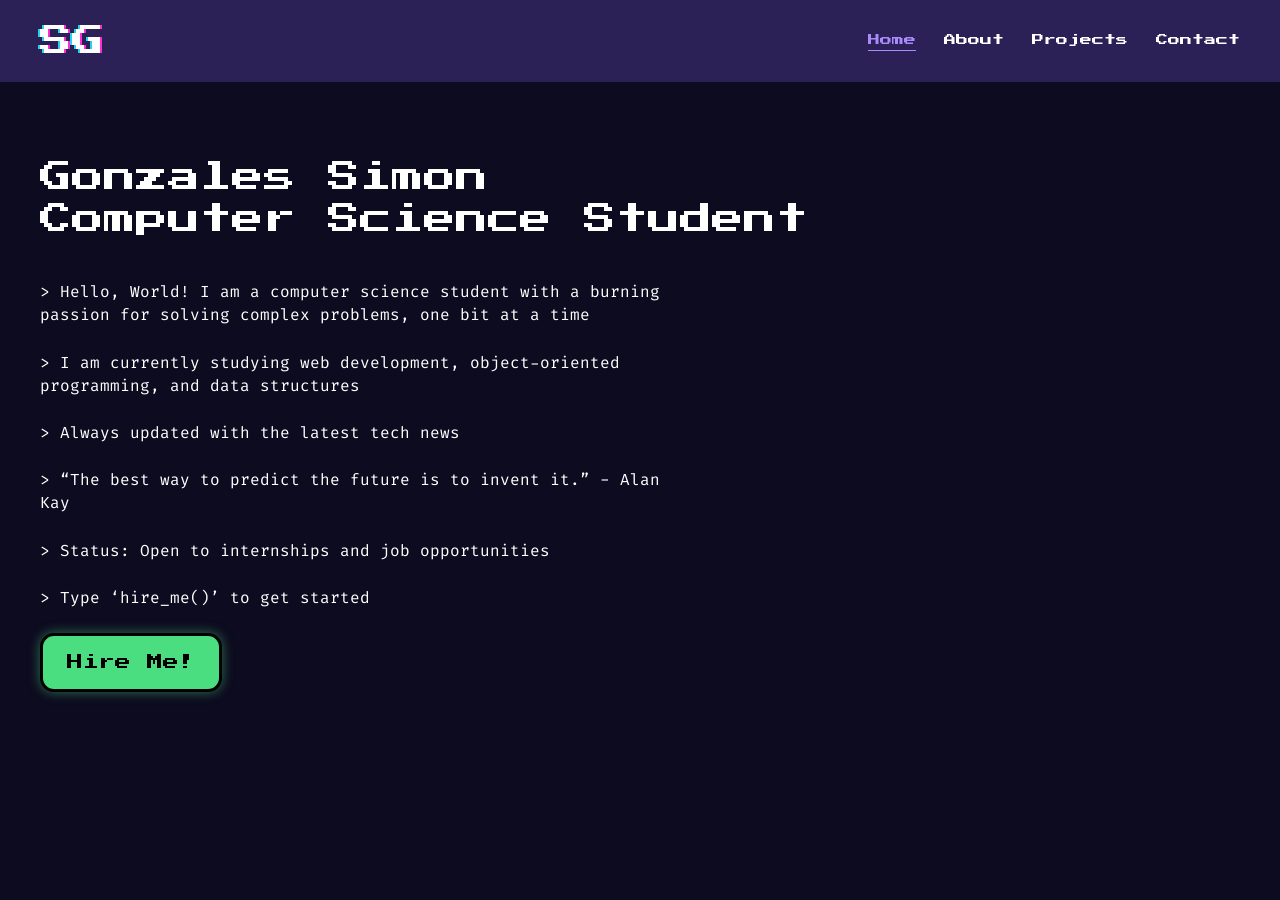
<file: index.html>
<!DOCTYPE html>
<html lang="en">
<head>
  <meta charset="UTF-8">
  <meta name="viewport" content="width=device-width, initial-scale=1.0">
  <title>Home | Simon Gonzales</title>
  <link rel="stylesheet" href="style.css">
</head>
<body>
  <header class="site-header">
    <a href="index.html" class="site-mark" aria-label="Home">SG</a>
    <button class="menu-toggle" id="hamburger" type="button" aria-label="Toggle navigation menu" aria-expanded="false" aria-controls="navLinks">
      <span></span><span></span><span></span>
    </button>
    <nav class="site-nav" id="navLinks" aria-label="Main">
      <a href="index.html" class="site-nav__link is-current" aria-current="page">Home</a>
      <a href="about.html" class="site-nav__link">About</a>
      <a href="projects.html" class="site-nav__link">Projects</a>
      <a href="contact.html" class="site-nav__link">Contact</a>
    </nav>
  </header>

  <main class="page home-page">
    <section class="intro">
      <h1>Gonzales Simon<br>Computer Science<br class="mobile-break"> Student</h1>
      <div class="intro-copy">
        <p>&gt; Hello, World! I am a computer science student with a burning passion for solving complex problems, one bit at a time</p>
        <p>&gt; I am currently studying web development, object-oriented programming, and data structures</p>
        <p>&gt; Always updated with the latest tech news</p>
        <p>&gt; “The best way to predict the future is to invent it.” - Alan Kay</p>
        <p>&gt; Status: Open to internships and job opportunities</p>
        <p>&gt; Type ‘hire_me()’ to get started</p>
      </div>
      <a href="contact.html" class="button button--green">Hire Me!</a>
    </section>
  </main>

  <script src="script.js"></script>
</body>
</html>
</file>
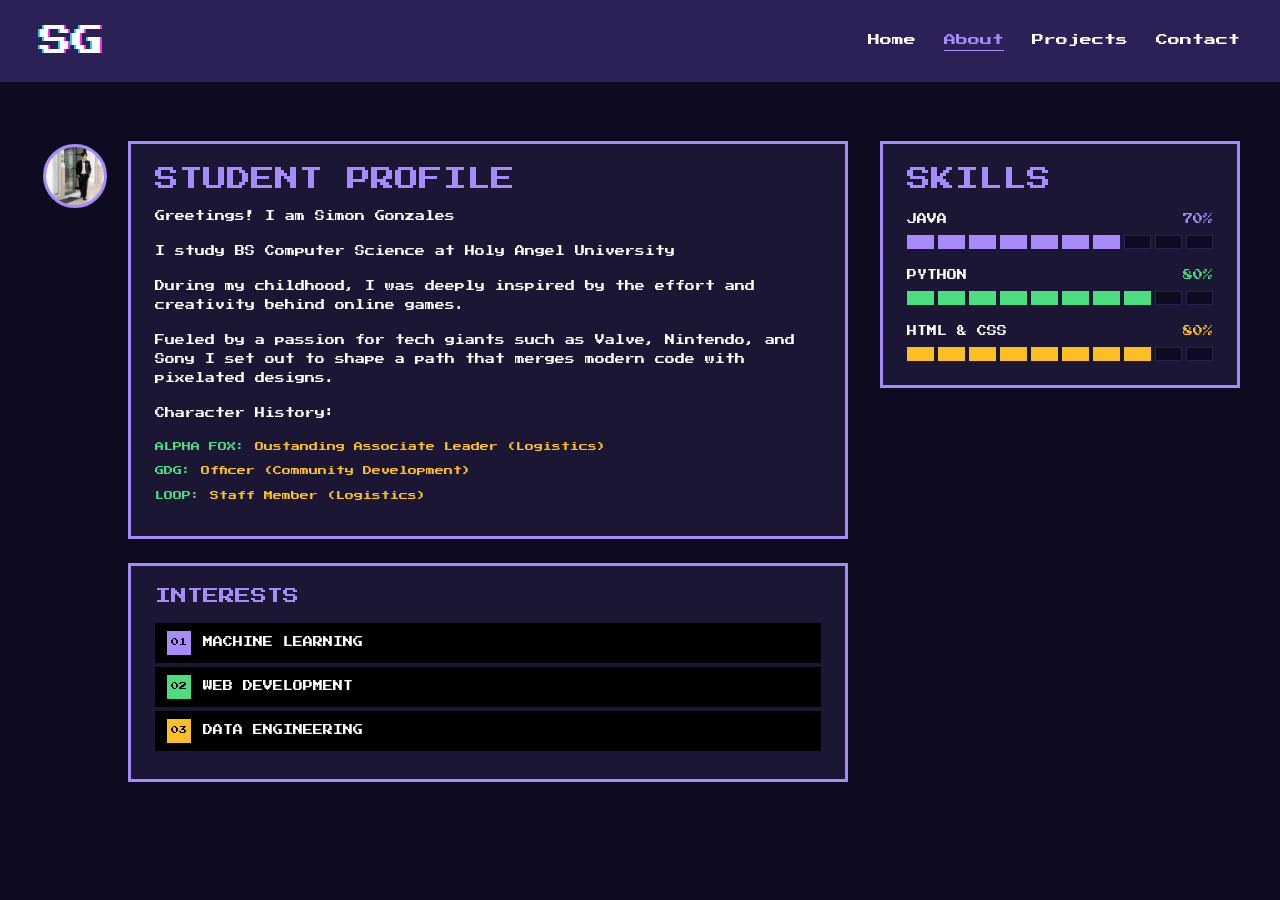
<file: about.html>
<!DOCTYPE html>
<html lang="en">
<head>
  <meta charset="UTF-8">
  <meta name="viewport" content="width=device-width, initial-scale=1.0">
  <title>About | Simon Gonzales</title>
  <link rel="stylesheet" href="style.css">
</head>
<body>
  <header class="site-header">
    <a href="index.html" class="site-mark" aria-label="Simon Gonzales — Home">SG</a>
    <button class="menu-toggle" id="hamburger" type="button" aria-label="Toggle navigation menu" aria-expanded="false" aria-controls="navLinks">
      <span></span><span></span><span></span>
    </button>
    <nav class="site-nav" id="navLinks" aria-label="Main">
      <a href="index.html" class="site-nav__link">Home</a>
      <a href="about.html" class="site-nav__link is-current" aria-current="page">About</a>
      <a href="projects.html" class="site-nav__link">Projects</a>
      <a href="contact.html" class="site-nav__link">Contact</a>
    </nav>
  </header>

  <main class="page">
    <div class="about-layout">
      <div class="about-primary">
        <section class="card bio-card">
          <div class="bio-heading">
            <!-- Replace images/avatar.jpg with your photo -->
            <div class="profile-photo"><img src="images/avatar.jpg" alt="Photo of Simon Gonzales"></div>
            <h2>Student Profile</h2>
          </div>
          <p>Greetings! I am Simon Gonzales</p>
          <p>I study BS Computer Science at Holy Angel University</p>
          <p>During my childhood, I was deeply inspired by the effort and creativity behind online games.</p>
          <p>Fueled by a passion for tech giants such as Valve, Nintendo, and Sony I set out to shape a path that merges modern code with pixelated designs.</p>
          <p class="history-heading">Character History:</p>
          <div class="history-item"><span class="history-item__tag">ALPHA FOX:</span><span class="history-item__role">Oustanding Associate Leader (Logistics)</span></div>
          <div class="history-item"><span class="history-item__tag">GDG:</span><span class="history-item__role">Officer (Community Development)</span></div>
          <div class="history-item"><span class="history-item__tag">LOOP:</span><span class="history-item__role">Staff Member (Logistics)</span></div>
        </section>

        <section class="card interests-card">
          <h2 class="card__title--small">Interests</h2>
          <ul class="interests-list">
            <li class="interest-row"><span class="interest-row__number interest-row__number--violet">01</span>MACHINE LEARNING</li>
            <li class="interest-row"><span class="interest-row__number interest-row__number--green">02</span>WEB DEVELOPMENT</li>
            <li class="interest-row"><span class="interest-row__number interest-row__number--amber">03</span>DATA ENGINEERING</li>
          </ul>
        </section>
      </div>

      <section class="card skills-card">
        <h2>Skills</h2>
        <div class="skill-item">
          <div class="skill-item__label"><span>JAVA</span><span class="skill-item__percent--violet">70%</span></div>
          <div class="skill-meter skill-meter--violet" role="img" aria-label="Java 70 percent"><span class="is-filled"></span><span class="is-filled"></span><span class="is-filled"></span><span class="is-filled"></span><span class="is-filled"></span><span class="is-filled"></span><span class="is-filled"></span><span></span><span></span><span></span></div>
        </div>
        <div class="skill-item">
          <div class="skill-item__label"><span>PYTHON</span><span class="skill-item__percent--green">80%</span></div>
          <div class="skill-meter skill-meter--green" role="img" aria-label="Python 80 percent"><span class="is-filled"></span><span class="is-filled"></span><span class="is-filled"></span><span class="is-filled"></span><span class="is-filled"></span><span class="is-filled"></span><span class="is-filled"></span><span class="is-filled"></span><span></span><span></span></div>
        </div>
        <div class="skill-item">
          <div class="skill-item__label"><span>HTML &amp; CSS</span><span class="skill-item__percent--amber">80%</span></div>
          <div class="skill-meter skill-meter--amber" role="img" aria-label="HTML and CSS 80 percent"><span class="is-filled"></span><span class="is-filled"></span><span class="is-filled"></span><span class="is-filled"></span><span class="is-filled"></span><span class="is-filled"></span><span class="is-filled"></span><span class="is-filled"></span><span></span><span></span></div>
        </div>
      </section>
    </div>
  </main>

  <script src="script.js"></script>
</body>
</html>
</file>
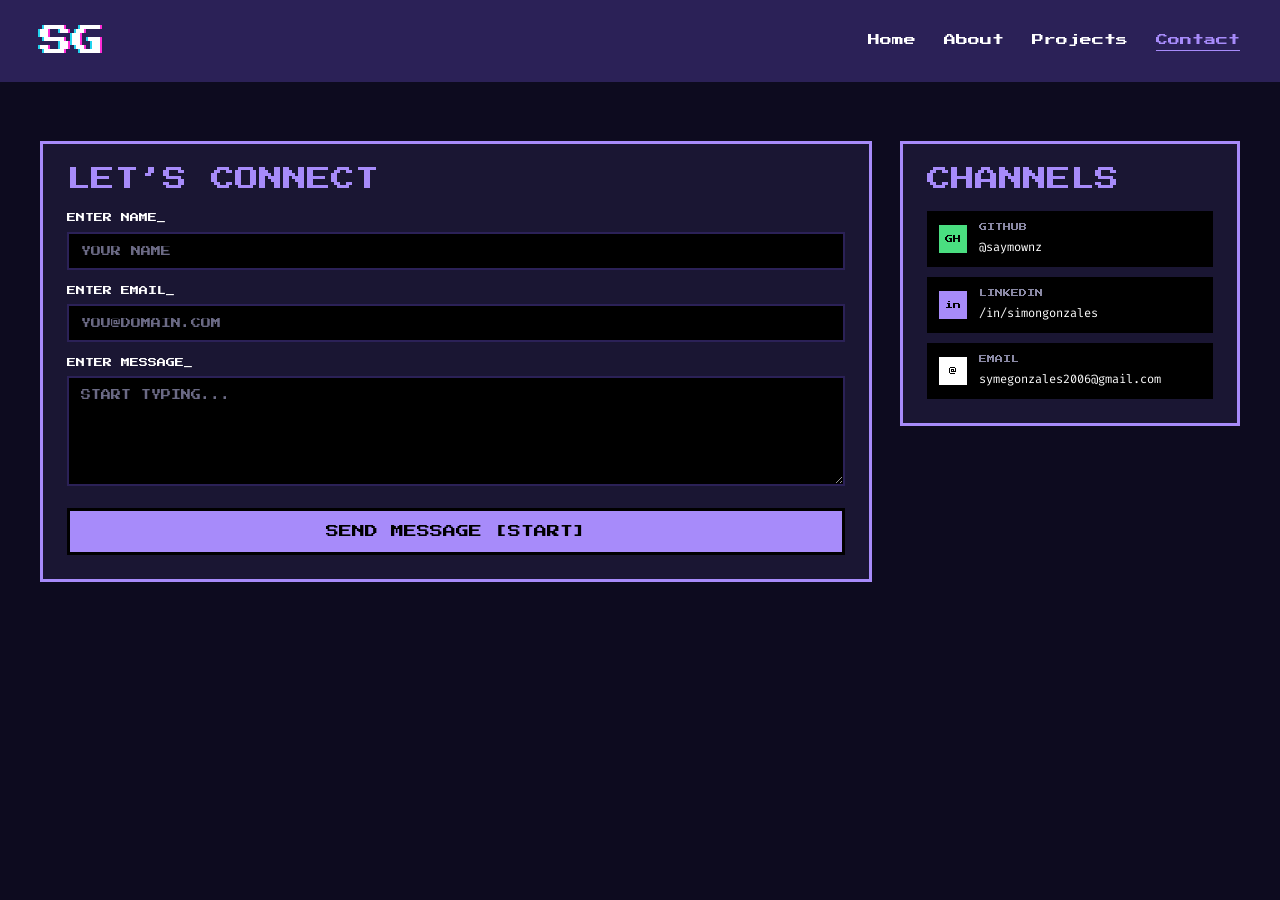
<file: contact.html>
<!DOCTYPE html>
<html lang="en">
<head>
  <meta charset="UTF-8">
  <meta name="viewport" content="width=device-width, initial-scale=1.0">
  <title>Contact | Simon Gonzales</title>
  <link rel="stylesheet" href="style.css">
</head>
<body>
  <header class="site-header">
    <a href="index.html" class="site-mark" aria-label="Simon Gonzales — Home">SG</a>
    <button class="menu-toggle" id="hamburger" type="button" aria-label="Toggle navigation menu" aria-expanded="false" aria-controls="navLinks">
      <span></span><span></span><span></span>
    </button>
    <nav class="site-nav" id="navLinks" aria-label="Main">
      <a href="index.html" class="site-nav__link">Home</a>
      <a href="about.html" class="site-nav__link">About</a>
      <a href="projects.html" class="site-nav__link">Projects</a>
      <a href="contact.html" class="site-nav__link is-current" aria-current="page">Contact</a>
    </nav>
  </header>

  <main class="page">
    <div class="contact-layout">
      <section class="card">
        <h2>Let’s Connect</h2>
        <form class="contact-form" id="contactForm">
          <div class="form-row">
            <label for="name">ENTER NAME_</label>
            <input type="text" id="name" name="name" placeholder="YOUR NAME" autocomplete="name" required>
          </div>
          <div class="form-row">
            <label for="email">ENTER EMAIL_</label>
            <input type="email" id="email" name="email" placeholder="YOU@DOMAIN.COM" autocomplete="email" required>
          </div>
          <div class="form-row">
            <label for="message">ENTER MESSAGE_</label>
            <textarea id="message" name="message" placeholder="START TYPING..." required></textarea>
          </div>
          <button type="submit" class="button button--violet">SEND MESSAGE [START]</button>
          <p class="form-note" id="formStatus" role="status" hidden>&gt; MESSAGE SENT. PLAYER 1 WILL REPLY SOON.</p>
        </form>
      </section>

      <section class="card">
        <h2>Channels</h2>
        <div class="contact-channel"><span class="contact-channel__icon contact-channel__icon--green">GH</span><div class="contact-channel__text"><span class="contact-channel__label">GITHUB</span><span class="contact-channel__value">@saymownz</span></div></div>
        <div class="contact-channel"><span class="contact-channel__icon contact-channel__icon--violet">in</span><div class="contact-channel__text"><span class="contact-channel__label">LINKEDIN</span><span class="contact-channel__value">/in/simongonzales</span></div></div>
        <div class="contact-channel"><span class="contact-channel__icon contact-channel__icon--white">@</span><div class="contact-channel__text"><span class="contact-channel__label">EMAIL</span><span class="contact-channel__value">symegonzales2006@gmail.com</span></div></div>
      </section>
    </div>
  </main>

  <script src="script.js"></script>
</body>
</html>
</file>
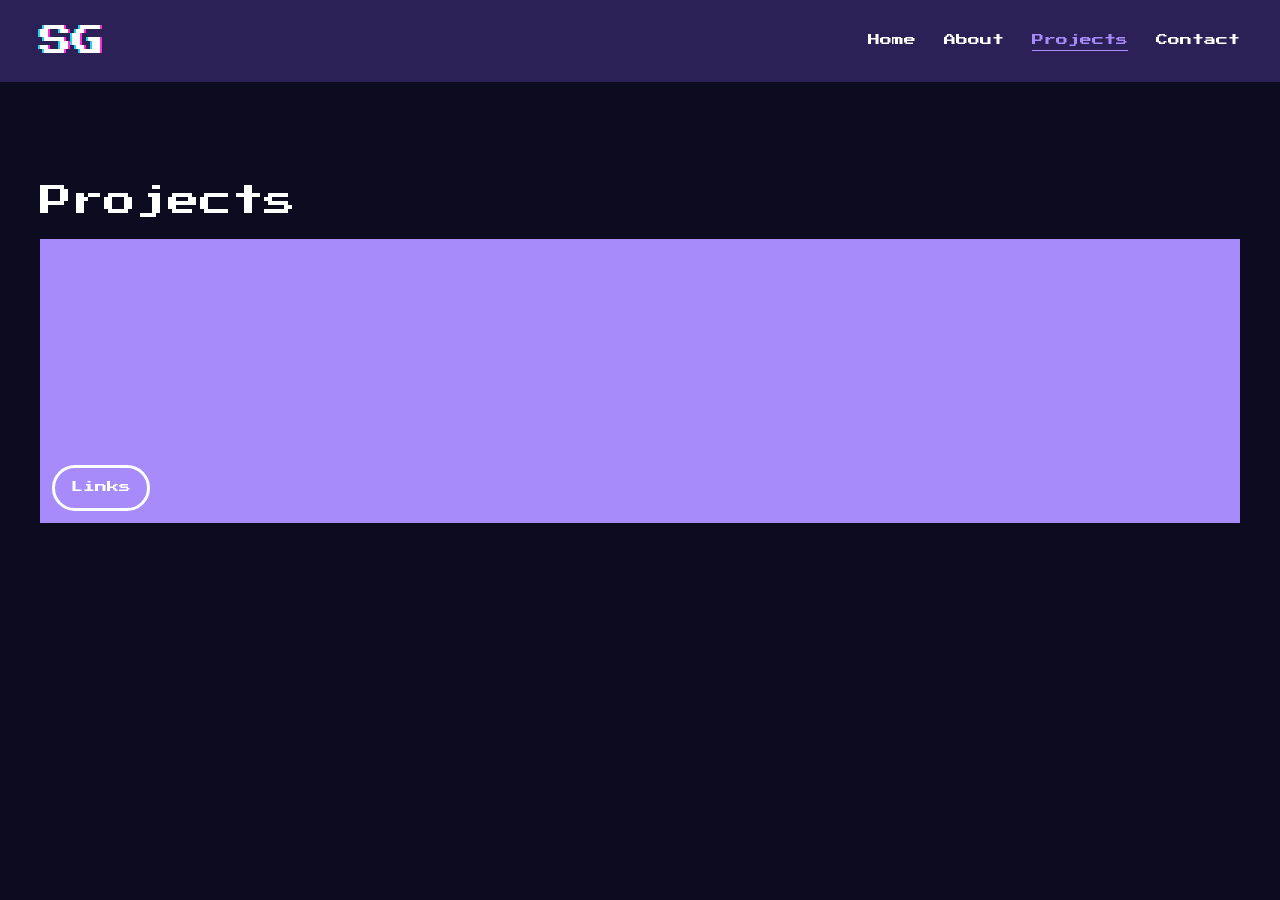
<file: projects.html>
<!DOCTYPE html>
<html lang="en">
<head>
  <meta charset="UTF-8">
  <meta name="viewport" content="width=device-width, initial-scale=1.0">
  <title>Projects | Simon Gonzales</title>
  <link rel="stylesheet" href="style.css">
</head>
<body>
  <header class="site-header">
    <a href="index.html" class="site-mark" aria-label="Simon Gonzales — Home">SG</a>
    <button class="menu-toggle" id="hamburger" type="button" aria-label="Toggle navigation menu" aria-expanded="false" aria-controls="navLinks">
      <span></span><span></span><span></span>
    </button>
    <nav class="site-nav" id="navLinks" aria-label="Main">
      <a href="index.html" class="site-nav__link">Home</a>
      <a href="about.html" class="site-nav__link">About</a>
      <a href="projects.html" class="site-nav__link is-current" aria-current="page">Projects</a>
      <a href="contact.html" class="site-nav__link">Contact</a>
    </nav>
  </header>

  <main class="page projects-page">
    <h1>Projects</h1>
    <div class="projects-list">
      <article class="project-tile">
        <a href="#" class="project-link">Links</a>
      </article>
    </div>
  </main>

  <script src="script.js"></script>
</body>
</html>
</file>
<file: style.css>
@import url('https://fonts.googleapis.com/css2?family=Fira+Code:wght@400;500;700&family=Press+Start+2P&display=swap');

:root {
  --bg: #0D0B1F;
  --surface: #1A1633;
  --header: #2B2157;
  --violet: #A78BFA;
  --green: #4ADE80;
  --amber: #FBBF24;
  --black: #000000;
  --white: #FFFFFF;

  --muted: #6B6A85;
  --label: #8B8AA6;

  --font-pixel: 'Press Start 2P', 'Courier New', monospace;
  --font-body: 'Fira Code', 'Courier New', monospace;

  --glow-violet: 0 0 10px rgba(167, 139, 250, 0.55);
  --glow-green: 0 0 12px rgba(74, 222, 128, 0.5);

  --small-text: 10px;
}

* { margin: 0; padding: 0; box-sizing: border-box; }

html { scroll-behavior: smooth; }

body {
  min-height: 100vh;
  background: var(--bg);
  color: var(--white);
  font-family: var(--font-body);
  font-size: 16px;
  line-height: 1.6;
  overflow-x: hidden;
}

a { color: inherit; text-decoration: none; }

:focus-visible { outline: 3px solid var(--amber); outline-offset: 3px; }

/* Header */
.site-header {
  position: relative;
  z-index: 20;
  display: flex;
  align-items: center;
  justify-content: space-between;
  height: 85px;
  padding: 0 40px;
  background: var(--header);
  border-bottom: 3px solid var(--bg);
}

.site-mark {
  font-family: var(--font-pixel);
  font-size: 32px;
  line-height: 1;
  color: var(--white);
  text-shadow: 2px 0 #FF2BD6, -2px 0 #22D3EE;
}

.site-nav { display: flex; align-items: center; gap: 28px; }

.site-nav__link {
  font-family: var(--font-pixel);
  font-size: 12px;
  color: var(--white);
  transition: color 0.15s ease;
}
.site-nav__link:hover { color: var(--violet); }
.site-nav__link.is-current { color: var(--violet); text-decoration: underline; text-underline-offset: 4px; }

.menu-toggle {
  display: none;
  flex-direction: column;
  justify-content: center;
  align-items: center;
  gap: 5px;
  width: 44px;
  height: 44px;
  background: var(--surface);
  border: 3px solid var(--violet);
  box-shadow: var(--glow-violet);
  cursor: pointer;
}
.menu-toggle span {
  display: block;
  width: 20px;
  height: 4px;
  background: var(--white);
  transition: transform 0.15s steps(3), opacity 0.15s steps(3);
}
.menu-toggle.is-open span:nth-child(1) { transform: translateY(9px) rotate(45deg); }
.menu-toggle.is-open span:nth-child(2) { opacity: 0; }
.menu-toggle.is-open span:nth-child(3) { transform: translateY(-9px) rotate(-45deg); }

/* Page frame */
.page {
  width: 100%;
  max-width: 1440px;
  margin: 0 auto;
  padding: 56px 40px 80px;
}

h1, h2 {
  font-family: var(--font-pixel);
  font-weight: 400;
}
h1 { font-size: 32px; line-height: 1.3; }
h2 { font-size: 24px; line-height: 1.3; color: var(--violet); text-transform: uppercase; margin-bottom: 16px; }
.mobile-break { display: none; }


.card {
  background: var(--surface);
  border: 3px solid var(--violet);
  padding: 20px 24px 24px;
}
.card p,
.card li {
  font-family: var(--font-pixel);
  font-size: var(--small-text);
  line-height: 1.9;
}
.card p { margin-bottom: 16px; }
.card__title--small { font-size: 16px; }

/* Home */
.home-page { padding-top: 72px; }
.intro h1 { margin-bottom: 40px; }

.intro-copy { max-width: 650px; }
.intro-copy p {
  font-size: 16px;
  line-height: 1.45;
  margin-bottom: 24px;
}

.button {
  display: inline-block;
  font-family: var(--font-pixel);
  color: var(--black);
  text-align: center;
  border: 3px solid var(--black);
  cursor: pointer;
  transition: filter 0.15s ease, transform 0.1s ease;
}
.button:hover { filter: brightness(1.1); }
.button:active { transform: translateY(2px); }

.button--green {
  padding: 14px 24px;
  font-size: 16px;
  background: var(--green);
  border-radius: 14px;
  box-shadow: var(--glow-green);
}
.button--violet {
  display: block;
  width: 100%;
  padding: 14px 16px;
  font-size: 13px;
  background: var(--violet);
  border-radius: 0;
}

/* About */
.about-layout {
  display: grid;
  grid-template-columns: minmax(0, 1fr) 360px;
  gap: 32px;
  align-items: start;
  margin-left: 88px;
}
.about-primary { display: flex; flex-direction: column; gap: 24px; }

.bio-card { position: relative; }
.bio-heading { display: flex; align-items: center; gap: 16px; }
.bio-heading h2 { margin-bottom: 12px; }
.profile-photo {
  position: absolute;
  left: -88px;
  top: 0;
  width: 64px;
  height: 64px;
  overflow: hidden;
  border-radius: 50%;
  border: 3px solid var(--violet);
  background: var(--violet);
}
.profile-photo img { display: block; width: 100%; height: 100%; object-fit: cover; }

.history-heading { margin-top: 8px; }
.history-item {
  display: flex;
  flex-wrap: wrap;
  gap: 4px 10px;
  margin-bottom: 8px;
  font-family: var(--font-pixel);
  font-size: 9px;
  line-height: 1.8;
}
.history-item__tag { color: var(--green); }
.history-item__role { color: var(--amber); }

/* Skills */
.skill-item { margin-bottom: 18px; }
.skill-item:last-child { margin-bottom: 0; }
.skill-item__label {
  display: flex;
  justify-content: space-between;
  margin-bottom: 8px;
  font-family: var(--font-pixel);
  font-size: var(--small-text);
}
.skill-item__percent--violet { color: var(--violet); }
.skill-item__percent--green { color: var(--green); }
.skill-item__percent--amber { color: var(--amber); }

.skill-meter { display: flex; gap: 4px; }
.skill-meter span {
  flex: 1;
  height: 14px;
  background: var(--bg);
  border: 1px solid var(--header);
}
.skill-meter--violet span.is-filled { background: var(--violet); border-color: var(--violet); }
.skill-meter--green  span.is-filled { background: var(--green);  border-color: var(--green); }
.skill-meter--amber  span.is-filled { background: var(--amber);  border-color: var(--amber); }

/* Interests */
.interests-list { list-style: none; }
.interest-row {
  display: flex;
  align-items: center;
  gap: 12px;
  margin-bottom: 4px;
  padding: 8px 12px;
  background: var(--black);
  font-family: var(--font-pixel);
  font-size: var(--small-text);
}
.interest-row__number {
  display: flex;
  align-items: center;
  justify-content: center;
  width: 24px;
  height: 24px;
  font-size: 8px;
  color: var(--black);
}
.interest-row__number--violet { background: var(--violet); }
.interest-row__number--green { background: var(--green); }
.interest-row__number--amber { background: var(--amber); }

/* Projects */
.projects-page { padding-top: 96px; }
.projects-page h1 { margin-bottom: 16px; }
.projects-list { display: grid; grid-template-columns: 1fr; gap: 24px; }
.project-tile {
  display: flex;
  flex-direction: column;
  justify-content: flex-end;
  height: 284px;
  padding: 12px;
  background: var(--violet);
}
.project-link {
  align-self: flex-start;
  padding: 10px 16px;
  font-family: var(--font-pixel);
  font-size: 12px;
  color: var(--white);
  border: 3px solid var(--white);
  border-radius: 28px;
  transition: background 0.15s ease, color 0.15s ease;
}
.project-link:hover { background: var(--white); color: var(--violet); }

/* Contact */
.contact-layout {
  display: grid;
  grid-template-columns: minmax(0, 1fr) 340px;
  gap: 28px;
  align-items: start;
}

.form-row { margin-bottom: 14px; }
.form-row label {
  display: block;
  margin-bottom: 6px;
  font-family: var(--font-pixel);
  font-size: 9px;
  color: var(--white);
}
.form-row input,
.form-row textarea {
  display: block;
  width: 100%;
  padding: 12px;
  font-family: var(--font-pixel);
  font-size: 10px;
  color: var(--white);
  background: var(--black);
  border: 2px solid var(--header);
  border-radius: 0;
}
.form-row textarea { height: 110px; resize: vertical; }
.form-row input::placeholder,
.form-row textarea::placeholder { color: var(--muted); }
.form-row input:focus,
.form-row textarea:focus { outline: none; border-color: var(--violet); box-shadow: var(--glow-violet); }

.contact-form .button--violet { margin-top: 22px; }
.form-note {
  margin-top: 14px;
  font-family: var(--font-pixel);
  font-size: 10px;
  color: var(--green);
}
.form-note[hidden] { display: none; }

.contact-channel {
  display: flex;
  align-items: center;
  gap: 12px;
  margin-bottom: 10px;
  padding: 10px 12px;
  background: var(--black);
}
.contact-channel:last-child { margin-bottom: 0; }
.contact-channel__icon {
  flex-shrink: 0;
  display: flex;
  align-items: center;
  justify-content: center;
  width: 28px;
  height: 28px;
  font-family: var(--font-pixel);
  font-size: 8px;
  color: var(--black);
}
.contact-channel__icon--green { background: var(--green); }
.contact-channel__icon--violet { background: var(--violet); }
.contact-channel__icon--white { background: var(--white); }
.contact-channel__text { display: flex; flex-direction: column; gap: 4px; min-width: 0; }
.contact-channel__label { font-family: var(--font-pixel); font-size: 8px; color: var(--label); }
.contact-channel__value { font-family: var(--font-body); font-size: 12px; color: var(--white); overflow-wrap: anywhere; }

/* =========================================================
   TABLET  (1024px)
   ========================================================= */
@media (max-width: 1024px) {
  :root { --small-text: 10px; }

  .site-header { height: 72px; padding: 0 32px; }
  .site-mark { font-size: 24px; }
  .site-nav { gap: 20px; }
  .site-nav__link { font-size: 10px; }

  .page { padding: 32px 32px 64px; }
  h1 { font-size: 28px; }
  h2 { font-size: 24px; }

  .home-page { padding-top: 48px; }
  .intro-copy { max-width: 560px; }
  .intro-copy p { font-size: 14px; line-height: 1.6; }
  .button--green { font-size: 16px; padding: 16px 28px; }

  
  .about-layout,
  .contact-layout { grid-template-columns: 1fr; margin-left: 0; gap: 24px; }

  
  .about-primary { display: contents; }
  .bio-card { order: 1; }
  .skills-card { order: 2; }
  .interests-card { order: 3; }

  .profile-photo { position: static; flex-shrink: 0; width: 56px; height: 56px; margin-bottom: 12px; }

  .projects-page { padding-top: 48px; }
  .project-tile { height: 260px; padding: 16px; }
}

/* =========================================================
   MOBILE  (640px)
   ========================================================= */
@media (max-width: 640px) {
  .site-header {
    position: sticky;
    top: 0;
    height: 64px;
    padding: 0 16px;
  }
  .site-mark { font-size: 20px; }

  .menu-toggle { display: flex; }
  .site-nav {
    display: none;
    position: absolute;
    top: 100%;
    left: 0;
    right: 0;
    flex-direction: column;
    align-items: stretch;
    gap: 0;
    background: var(--surface);
    border-bottom: 3px solid var(--violet);
    box-shadow: 0 8px 16px rgba(0, 0, 0, 0.5);
  }
  .site-nav.is-open { display: flex; }
  .site-nav__link { padding: 16px; font-size: 12px; border-top: 1px solid var(--header); }
  .site-nav__link.is-current { text-underline-offset: 6px; }

  .page { padding: 24px 16px 48px; }
  h1 { font-size: 16px; line-height: 1.6; }
  h2 { font-size: 16px; margin-bottom: 12px; }
  .mobile-break { display: inline; }

  .home-page { padding-top: 32px; }
  .intro h1 { margin-bottom: 24px; }
  .intro-copy p { font-size: 13px; margin-bottom: 18px; }
  .button--green { display: block; width: 100%; padding: 16px 12px; font-size: 14px; }

  .card { padding: 12px; box-shadow: var(--glow-violet); }
  .about-primary { gap: 16px; }
  .about-layout, .contact-layout { gap: 16px; }
  .history-item { flex-direction: column; gap: 2px; font-size: 8px; }

  
  .skill-item {
    margin-bottom: 12px;
    padding: 12px;
    background: var(--surface);
    border: 2px solid var(--violet);
    box-shadow: var(--glow-violet);
  }
  .skill-item:last-child { margin-bottom: 0; }
  .skill-meter span { height: 14px; }

  .projects-page { padding-top: 32px; }
  .project-tile { height: 200px; padding: 12px; }
  .project-link { align-self: stretch; text-align: center; }

  
  .form-row input,
  .form-row textarea {
    font-family: var(--font-body);
    font-size: 16px;
    background: var(--surface);
    border: 2px solid var(--violet);
    box-shadow: var(--glow-violet);
  }
  .button--violet { font-size: 11px; padding: 16px 12px; }
}

@media (prefers-reduced-motion: reduce) {
  * { transition: none !important; scroll-behavior: auto !important; }
}
</file>
